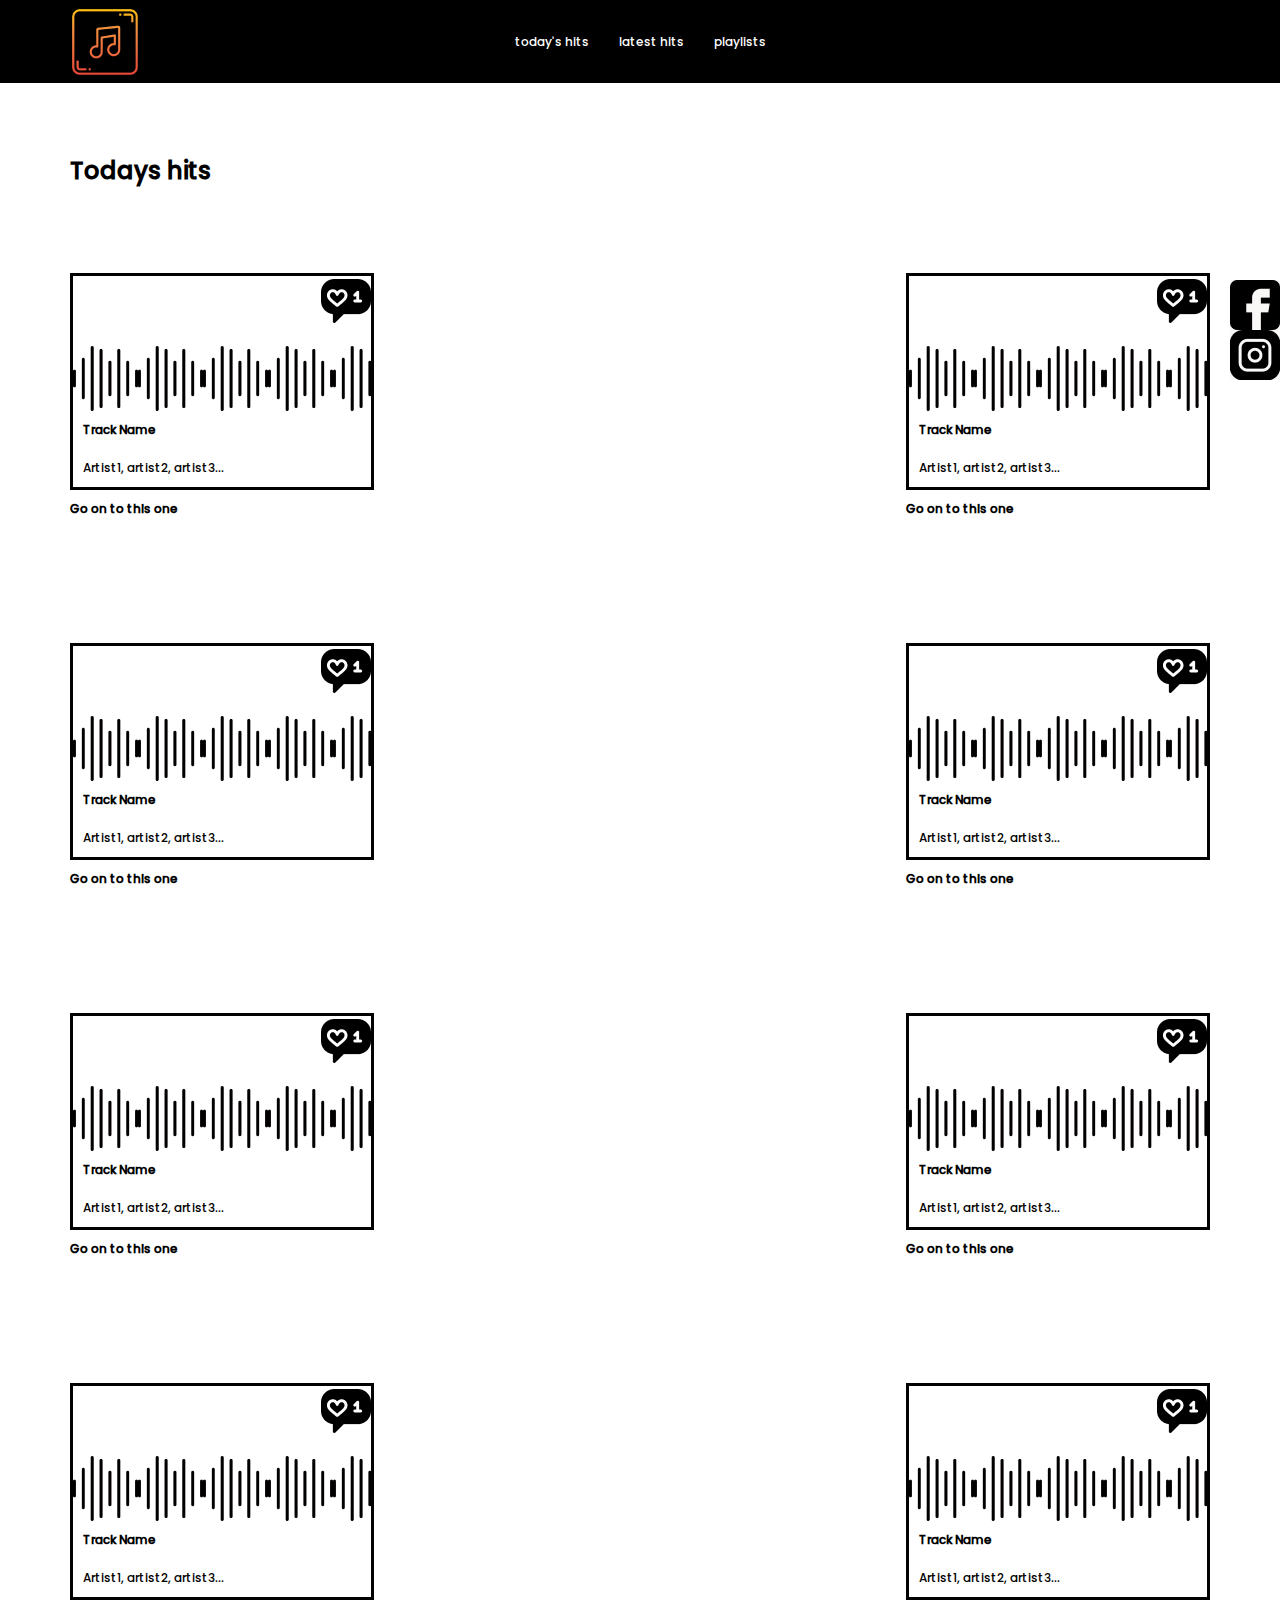
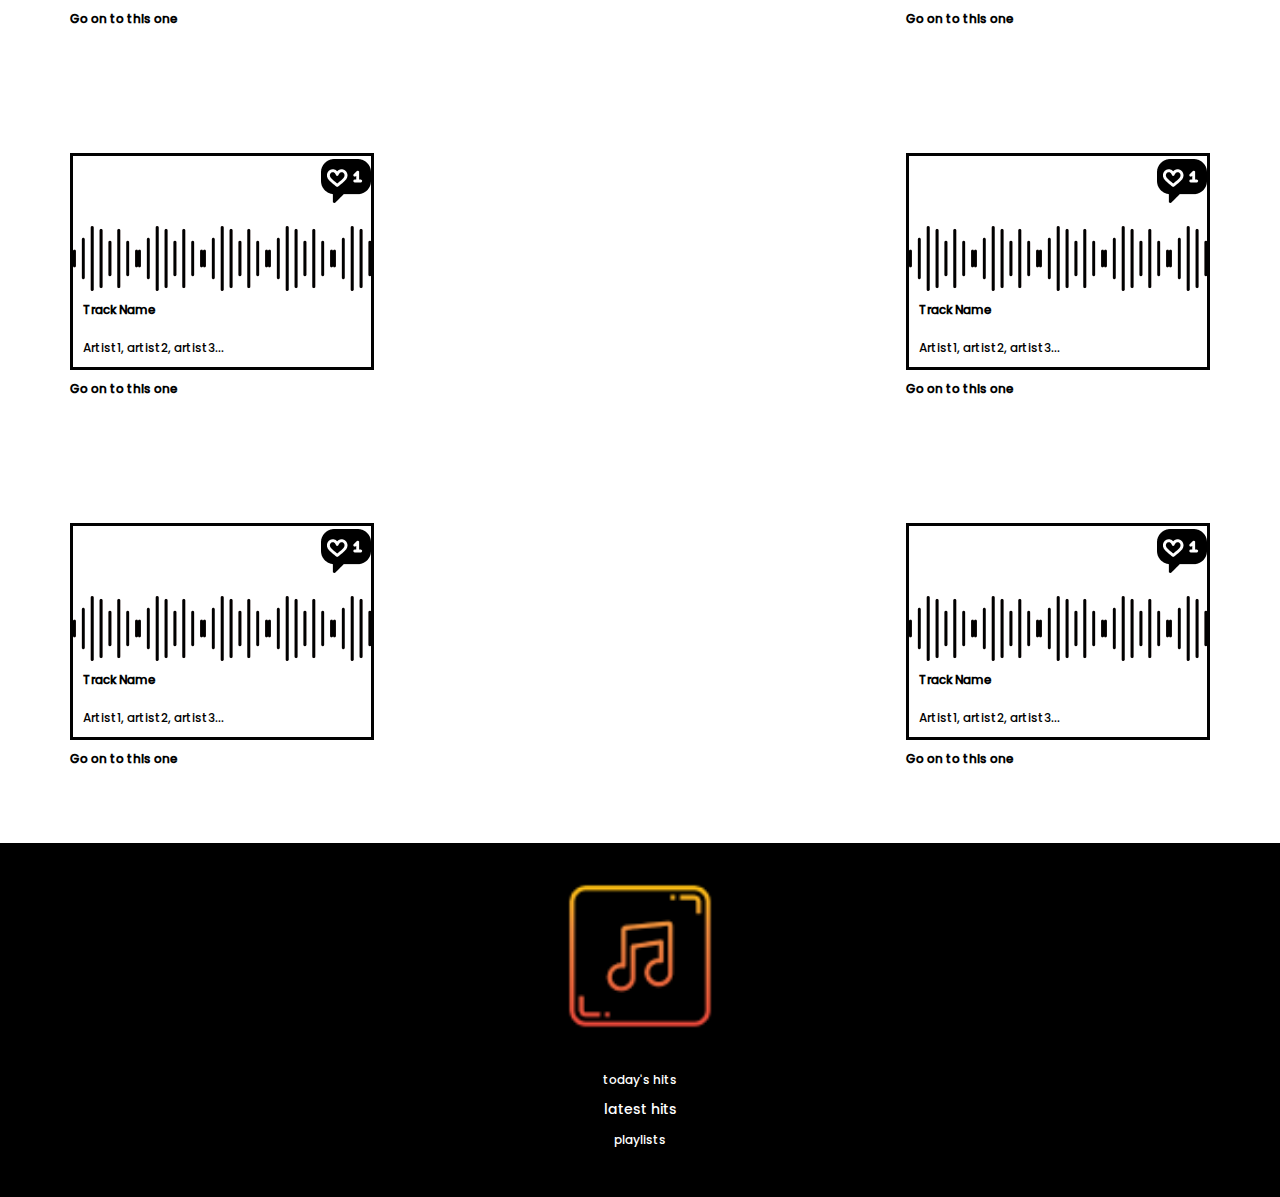
<file: index.html>
<!DOCTYPE html>
<html lang="en">
<head>
    <meta charset="UTF-8">
    <meta http-equiv="X-UA-Compatible" content="IE=edge">
    <meta name="viewport" content="width=device-width, initial-scale=1.0">
    <link rel="stylesheet" href="style/style.css">
    <title>Document</title>
</head>
<body>
    <header class="flex flexic">
        <h1>logo
        </h1>
        <nav>
            <ul class="flex">
                <li><a href="index.html">today's hits</a></li>
                <li>latest hits</li>
                <li><a href="tracks.html">playlists</a></li>
                
                
            </ul>
        </nav>

    </header>
    <main class="flex boxt">
        <h2 class="hits">
            Todays hits
        </h2>
    
    <article class="articler">
        <section>
            <div class="flame flex">
                <div class="flame1"></div>
                <div class="flame2">
                </div>
            </div>
            <h2 class="track">Track Name </h2>
            <p class="track2">Artist1, artist2, artist3...</p>
        </section>
        <h2 class="track3">Go on to this one</h2>
        
        
            
       
    </article> 
    <article class="articler">
        <section>
            <div class="flame flex">
                <div class="flame1"></div>
                <div class="flame2">
                </div>
            </div>
            <h2 class="track">Track Name </h2>
            <p class="track2">Artist1, artist2, artist3...</p>
        </section>
        <h2 class="track3">Go on to this one</h2>
        
            
            
        
    
       
    </article>
    <article class="articler">
        <section>
            <div class="flame flex">
                <div class="flame1"></div>
                <div class="flame2">
                </div>
            </div>
            <h2 class="track">Track Name </h2>
            <p class="track2">Artist1, artist2, artist3...</p>
        </section>
        <h2 class="track3">Go on to this one</h2>
        
            
            
        
    
       
    </article>
    <article class="articler">
        <section>
            <div class="flame flex">
                <div class="flame1"></div>
                <div class="flame2">
                </div>
            </div>
            <h2 class="track">Track Name </h2>
            <p class="track2">Artist1, artist2, artist3...</p>
        </section>
        <h2 class="track3">Go on to this one</h2>
        
            
            
        
    
       
    </article>
    <article class="articler">
        <section>
            <div class="flame flex">
                <div class="flame1"></div>
                <div class="flame2">
                </div>
            </div>
            <h2 class="track">Track Name </h2>
            <p class="track2">Artist1, artist2, artist3...</p>
        </section>
        <h2 class="track3">Go on to this one</h2>
        
            
            
        
    
       
    </article>
    <article class="articler">
        <section>
            <div class="flame flex">
                <div class="flame1"></div>
                <div class="flame2">
                </div>
            </div>
            <h2 class="track">Track Name </h2>
            <p class="track2">Artist1, artist2, artist3...</p>
        </section>
        <h2 class="track3">Go on to this one</h2>
        
            
            
        
    
       
    </article>
    <article class="articler">
        <section>
            <div class="flame flex">
                <div class="flame1"></div>
                <div class="flame2">
                </div>
            </div>
            <h2 class="track">Track Name </h2>
            <p class="track2">Artist1, artist2, artist3...</p>
        </section>
        <h2 class="track3">Go on to this one</h2>
        
            
            
        
    
       
    </article>
    <article class="articler">
        <section>
            <div class="flame flex">
                <div class="flame1"></div>
                <div class="flame2">
                </div>
            </div>
            <h2 class="track">Track Name </h2>
            <p class="track2">Artist1, artist2, artist3...</p>
        </section>
        <h2 class="track3">Go on to this one</h2>
        
            
            
        
    
       
    </article>
    <article class="articler">
        <section>
            <div class="flame flex">
                <div class="flame1"></div>
                <div class="flame2">
                </div>
            </div>
            <h2 class="track">Track Name </h2>
            <p class="track2">Artist1, artist2, artist3...</p>
        </section>
        <h2 class="track3">Go on to this one</h2>
        
            
            
        
    
       
    </article>
    <article class="articler">
        <section>
            <div class="flame flex">
                <div class="flame1"></div>
                <div class="flame2">
                </div>
            </div>
            <h2 class="track">Track Name </h2>
            <p class="track2">Artist1, artist2, artist3...</p>
        </section>
        <h2 class="track3">Go on to this one</h2>
        
            
            
        
    
       
    </article>
    <article class="articler">
        <section>
            <div class="flame flex">
                <div class="flame1"></div>
                <div class="flame2">
                </div>
            </div>
            <h2 class="track">Track Name </h2>
            <p class="track2">Artist1, artist2, artist3...</p>
        </section>
        <h2 class="track3">Go on to this one</h2>
        
            
            
        
    
       
    </article>
    <article class="articler">
        <section>
            <div class="flame flex">
                <div class="flame1"></div>
                <div class="flame2">
                </div>
            </div>
            <h2 class="track">Track Name </h2>
            <p class="track2">Artist1, artist2, artist3...</p>
        </section>
        <h2 class="track3">Go on to this one</h2>
        
        
            
            
        
    
       
    </article>
    
        <div class="socialmedia">
            <div class="fb"></div>
            <div class="inst"></div>
        </div>
            
    </main>
    <footer class="flex random">
        <h2> surati
        </h2>
        <nav>
            <ul>
                <li><a href="index.html">today's hits</a></li>
                <li>latest hits</li>
                <li><a href="tracks.html">playlists</a></li>
            </ul>
        </nav>
    </footer>
    
    
</body>


</html>
</file>
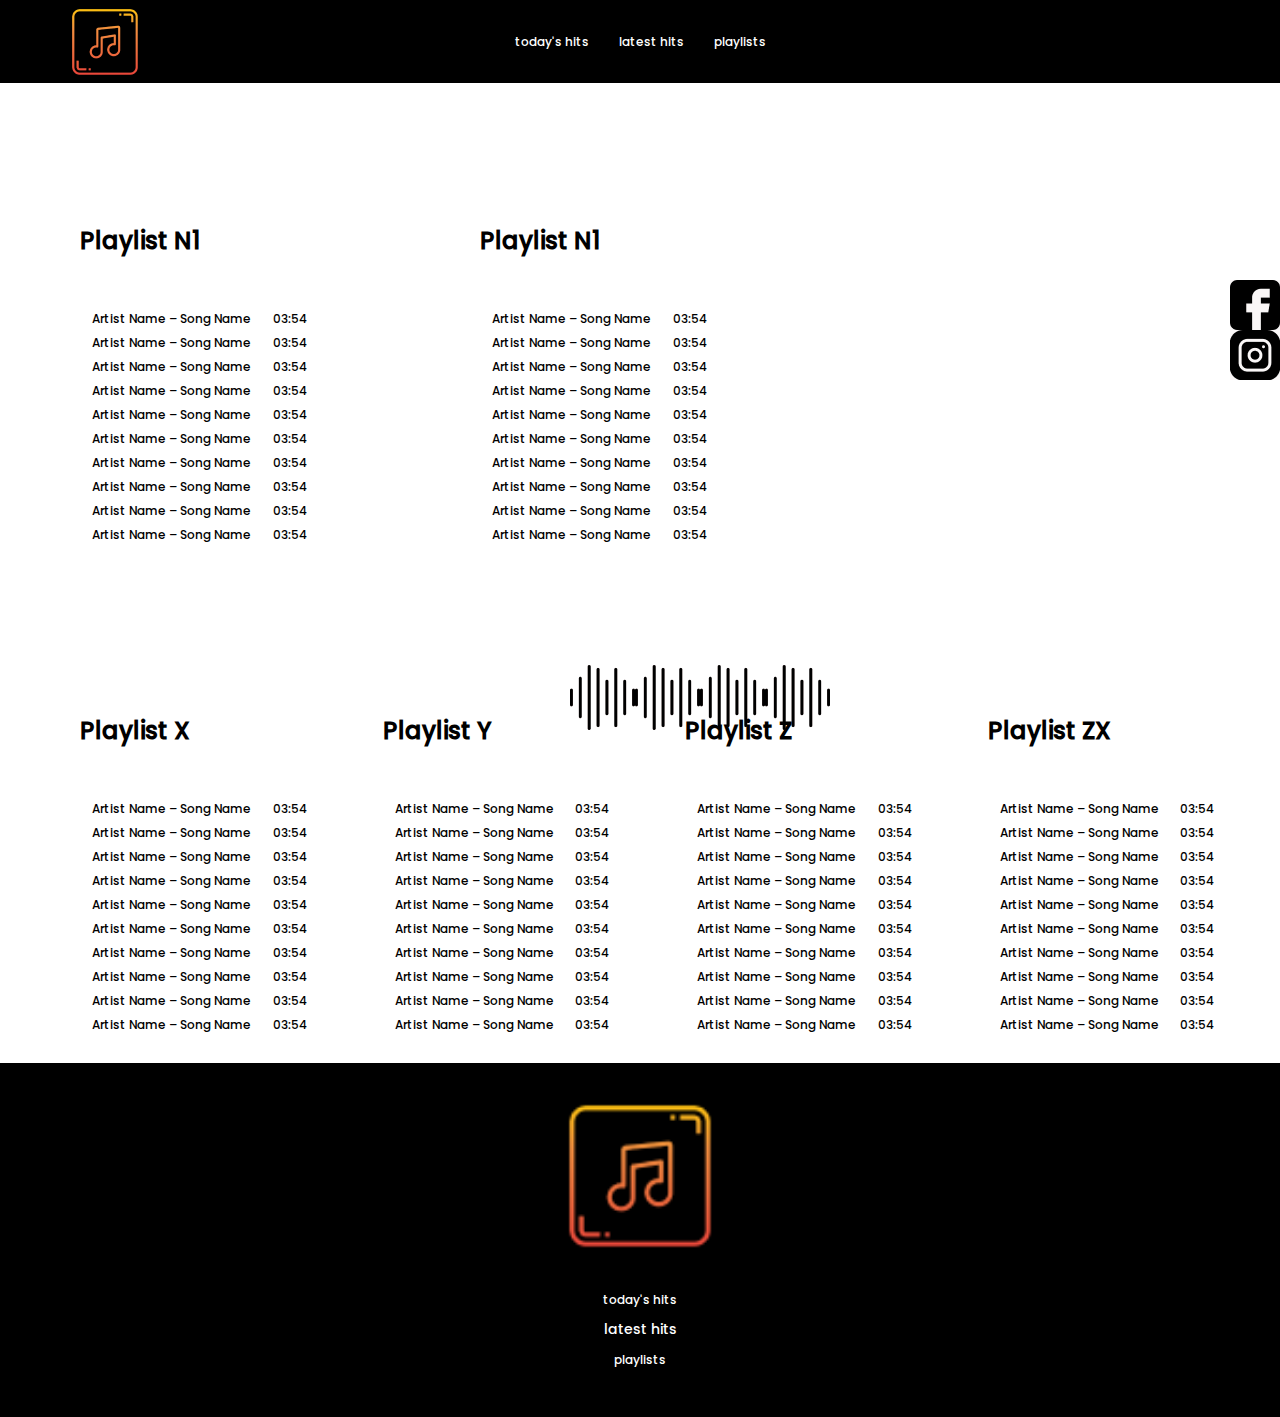
<file: tracks.html>
<!DOCTYPE html>
<html lang="en">
<head>
    <meta charset="UTF-8">
    <meta http-equiv="X-UA-Compatible" content="IE=edge">
    <meta name="viewport" content="width=device-width, initial-scale=1.0">
    <link rel="stylesheet" href="style/style.css">
    <title>track</title>
</head>
<body>
    <header class="flex flexic">
        <h1>logo
        </h1>
        <nav>
            <ul class="flex">
                <li><a href="index.html">today's hits</a></li>
                <li>latest hits</li>
                <li><a href="tracks.html">playlists</a></li>
                
                
            </ul>
        </nav>

    </header>
    <main>
        <div class="radioactive flex marto">
        <article class="rative">
            <h2>Playlist N1</h2>
            <div class="father">
                <div class="sons1">
                    <p>Artist Name <span>&#8211;</span> Song Name </p>
                    
                </div>
                <div class="sons2">
                    <p>03<span>&#58;</span>54</p>
                </div>
                
            </div>
            <div class="father">
                <div class="sons1">
                    <p>Artist Name <span>&#8211;</span> Song Name </p>
                    
                </div>
                <div class="sons2">
                    <p>03<span>&#58;</span>54</p>
                </div>
                
            </div>
            <div class="father">
                <div class="sons1">
                    <p>Artist Name <span>&#8211;</span> Song Name </p>
                    
                </div>
                <div class="sons2">
                    <p>03<span>&#58;</span>54</p>
                </div>
                
            </div>
            <div class="father">
                <div class="sons1">
                    <p>Artist Name <span>&#8211;</span> Song Name </p>
                    
                </div>
                <div class="sons2">
                    <p>03<span>&#58;</span>54</p>
                </div>
                
            </div>
            <div class="father">
                <div class="sons1">
                    <p>Artist Name <span>&#8211;</span> Song Name </p>
                    
                </div>
                <div class="sons2">
                    <p>03<span>&#58;</span>54</p>
                </div>
                
            </div>
            <div class="father">
                <div class="sons1">
                    <p>Artist Name <span>&#8211;</span> Song Name </p>
                    
                </div>
                <div class="sons2">
                    <p>03<span>&#58;</span>54</p>
                </div>
                
            </div>
            <div class="father">
                <div class="sons1">
                    <p>Artist Name <span>&#8211;</span> Song Name </p>
                    
                </div>
                <div class="sons2">
                    <p>03<span>&#58;</span>54</p>
                </div>
                
            </div>
            <div class="father">
                <div class="sons1">
                    <p>Artist Name <span>&#8211;</span> Song Name </p>
                    
                </div>
                <div class="sons2">
                    <p>03<span>&#58;</span>54</p>
                </div>
                
            </div>
            <div class="father">
                <div class="sons1">
                    <p>Artist Name <span>&#8211;</span> Song Name </p>
                    
                </div>
                <div class="sons2">
                    <p>03<span>&#58;</span>54</p>
                </div>
                
            </div>
            <div class="father">
                <div class="sons1">
                    <p>Artist Name <span>&#8211;</span> Song Name </p>
                    
                </div>
                <div class="sons2">
                    <p>03<span>&#58;</span>54</p>
                </div>
                
            </div>

        </article>
        <article class="rative">
            <h2>Playlist N1</h2>
            <div class="father">
                <div class="sons1">
                    <p>Artist Name <span>&#8211;</span> Song Name </p>
                    
                </div>
                <div class="sons2">
                    <p>03<span>&#58;</span>54</p>
                </div>
                
            </div>
            <div class="father">
                <div class="sons1">
                    <p>Artist Name <span>&#8211;</span> Song Name </p>
                    
                </div>
                <div class="sons2">
                    <p>03<span>&#58;</span>54</p>
                </div>
                
            </div>
            <div class="father">
                <div class="sons1">
                    <p>Artist Name <span>&#8211;</span> Song Name </p>
                    
                </div>
                <div class="sons2">
                    <p>03<span>&#58;</span>54</p>
                </div>
                
            </div>
            <div class="father">
                <div class="sons1">
                    <p>Artist Name <span>&#8211;</span> Song Name </p>
                    
                </div>
                <div class="sons2">
                    <p>03<span>&#58;</span>54</p>
                </div>
                
            </div>
            <div class="father">
                <div class="sons1">
                    <p>Artist Name <span>&#8211;</span> Song Name </p>
                    
                </div>
                <div class="sons2">
                    <p>03<span>&#58;</span>54</p>
                </div>
                
            </div>
            <div class="father">
                <div class="sons1">
                    <p>Artist Name <span>&#8211;</span> Song Name </p>
                    
                </div>
                <div class="sons2">
                    <p>03<span>&#58;</span>54</p>
                </div>
                
            </div>
            <div class="father">
                <div class="sons1">
                    <p>Artist Name <span>&#8211;</span> Song Name </p>
                    
                </div>
                <div class="sons2">
                    <p>03<span>&#58;</span>54</p>
                </div>
                
            </div>
            <div class="father">
                <div class="sons1">
                    <p>Artist Name <span>&#8211;</span> Song Name </p>
                    
                </div>
                <div class="sons2">
                    <p>03<span>&#58;</span>54</p>
                </div>
                
            </div>
            <div class="father">
                <div class="sons1">
                    <p>Artist Name <span>&#8211;</span> Song Name </p>
                    
                </div>
                <div class="sons2">
                    <p>03<span>&#58;</span>54</p>
                </div>
                
            </div>
            <div class="father">
                <div class="sons1">
                    <p>Artist Name <span>&#8211;</span> Song Name </p>
                    
                </div>
                <div class="sons2">
                    <p>03<span>&#58;</span>54</p>
                </div>
                
            </div>

        </article>
    </div>
        <div class="flame2 flame5">
        </div>
        <div class="radioactive flex marto">
            <article class="rative">
                <h2>Playlist X</h2>
                <div class="father">
                    <div class="sons1">
                        <p>Artist Name <span>&#8211;</span> Song Name </p>
                        
                    </div>
                    <div class="sons2">
                        <p>03<span>&#58;</span>54</p>
                    </div>
                    
                </div>
                <div class="father">
                    <div class="sons1">
                        <p>Artist Name <span>&#8211;</span> Song Name </p>
                        
                    </div>
                    <div class="sons2">
                        <p>03<span>&#58;</span>54</p>
                    </div>
                    
                </div>
                <div class="father">
                    <div class="sons1">
                        <p>Artist Name <span>&#8211;</span> Song Name </p>
                        
                    </div>
                    <div class="sons2">
                        <p>03<span>&#58;</span>54</p>
                    </div>
                    
                </div>
                <div class="father">
                    <div class="sons1">
                        <p>Artist Name <span>&#8211;</span> Song Name </p>
                        
                    </div>
                    <div class="sons2">
                        <p>03<span>&#58;</span>54</p>
                    </div>
                    
                </div>
                <div class="father">
                    <div class="sons1">
                        <p>Artist Name <span>&#8211;</span> Song Name </p>
                        
                    </div>
                    <div class="sons2">
                        <p>03<span>&#58;</span>54</p>
                    </div>
                    
                </div>
                <div class="father">
                    <div class="sons1">
                        <p>Artist Name <span>&#8211;</span> Song Name </p>
                        
                    </div>
                    <div class="sons2">
                        <p>03<span>&#58;</span>54</p>
                    </div>
                    
                </div>
                <div class="father">
                    <div class="sons1">
                        <p>Artist Name <span>&#8211;</span> Song Name </p>
                        
                    </div>
                    <div class="sons2">
                        <p>03<span>&#58;</span>54</p>
                    </div>
                    
                </div>
                <div class="father">
                    <div class="sons1">
                        <p>Artist Name <span>&#8211;</span> Song Name </p>
                        
                    </div>
                    <div class="sons2">
                        <p>03<span>&#58;</span>54</p>
                    </div>
                    
                </div>
                <div class="father">
                    <div class="sons1">
                        <p>Artist Name <span>&#8211;</span> Song Name </p>
                        
                    </div>
                    <div class="sons2">
                        <p>03<span>&#58;</span>54</p>
                    </div>
                    
                </div>
                <div class="father">
                    <div class="sons1">
                        <p>Artist Name <span>&#8211;</span> Song Name </p>
                        
                    </div>
                    <div class="sons2">
                        <p>03<span>&#58;</span>54</p>
                    </div>
                    
                </div>
    
            </article>
            <article class="rative">
                <h2>Playlist Y</h2>
                <div class="father">
                    <div class="sons1">
                        <p>Artist Name <span>&#8211;</span> Song Name </p>
                        
                    </div>
                    <div class="sons2">
                        <p>03<span>&#58;</span>54</p>
                    </div>
                    
                </div>
                <div class="father">
                    <div class="sons1">
                        <p>Artist Name <span>&#8211;</span> Song Name </p>
                        
                    </div>
                    <div class="sons2">
                        <p>03<span>&#58;</span>54</p>
                    </div>
                    
                </div>
                <div class="father">
                    <div class="sons1">
                        <p>Artist Name <span>&#8211;</span> Song Name </p>
                        
                    </div>
                    <div class="sons2">
                        <p>03<span>&#58;</span>54</p>
                    </div>
                    
                </div>
                <div class="father">
                    <div class="sons1">
                        <p>Artist Name <span>&#8211;</span> Song Name </p>
                        
                    </div>
                    <div class="sons2">
                        <p>03<span>&#58;</span>54</p>
                    </div>
                    
                </div>
                <div class="father">
                    <div class="sons1">
                        <p>Artist Name <span>&#8211;</span> Song Name </p>
                        
                    </div>
                    <div class="sons2">
                        <p>03<span>&#58;</span>54</p>
                    </div>
                    
                </div>
                <div class="father">
                    <div class="sons1">
                        <p>Artist Name <span>&#8211;</span> Song Name </p>
                        
                    </div>
                    <div class="sons2">
                        <p>03<span>&#58;</span>54</p>
                    </div>
                    
                </div>
                <div class="father">
                    <div class="sons1">
                        <p>Artist Name <span>&#8211;</span> Song Name </p>
                        
                    </div>
                    <div class="sons2">
                        <p>03<span>&#58;</span>54</p>
                    </div>
                    
                </div>
                <div class="father">
                    <div class="sons1">
                        <p>Artist Name <span>&#8211;</span> Song Name </p>
                        
                    </div>
                    <div class="sons2">
                        <p>03<span>&#58;</span>54</p>
                    </div>
                    
                </div>
                <div class="father">
                    <div class="sons1">
                        <p>Artist Name <span>&#8211;</span> Song Name </p>
                        
                    </div>
                    <div class="sons2">
                        <p>03<span>&#58;</span>54</p>
                    </div>
                    
                </div>
                <div class="father">
                    <div class="sons1">
                        <p>Artist Name <span>&#8211;</span> Song Name </p>
                        
                    </div>
                    <div class="sons2">
                        <p>03<span>&#58;</span>54</p>
                    </div>
                    
                </div>
    
            </article>
            <article class="rative">
                <h2>Playlist Z</h2>
                <div class="father">
                    <div class="sons1">
                        <p>Artist Name <span>&#8211;</span> Song Name </p>
                        
                    </div>
                    <div class="sons2">
                        <p>03<span>&#58;</span>54</p>
                    </div>
                    
                </div>
                <div class="father">
                    <div class="sons1">
                        <p>Artist Name <span>&#8211;</span> Song Name </p>
                        
                    </div>
                    <div class="sons2">
                        <p>03<span>&#58;</span>54</p>
                    </div>
                    
                </div>
                <div class="father">
                    <div class="sons1">
                        <p>Artist Name <span>&#8211;</span> Song Name </p>
                        
                    </div>
                    <div class="sons2">
                        <p>03<span>&#58;</span>54</p>
                    </div>
                    
                </div>
                <div class="father">
                    <div class="sons1">
                        <p>Artist Name <span>&#8211;</span> Song Name </p>
                        
                    </div>
                    <div class="sons2">
                        <p>03<span>&#58;</span>54</p>
                    </div>
                    
                </div>
                <div class="father">
                    <div class="sons1">
                        <p>Artist Name <span>&#8211;</span> Song Name </p>
                        
                    </div>
                    <div class="sons2">
                        <p>03<span>&#58;</span>54</p>
                    </div>
                    
                </div>
                <div class="father">
                    <div class="sons1">
                        <p>Artist Name <span>&#8211;</span> Song Name </p>
                        
                    </div>
                    <div class="sons2">
                        <p>03<span>&#58;</span>54</p>
                    </div>
                    
                </div>
                <div class="father">
                    <div class="sons1">
                        <p>Artist Name <span>&#8211;</span> Song Name </p>
                        
                    </div>
                    <div class="sons2">
                        <p>03<span>&#58;</span>54</p>
                    </div>
                    
                </div>
                <div class="father">
                    <div class="sons1">
                        <p>Artist Name <span>&#8211;</span> Song Name </p>
                        
                    </div>
                    <div class="sons2">
                        <p>03<span>&#58;</span>54</p>
                    </div>
                    
                </div>
                <div class="father">
                    <div class="sons1">
                        <p>Artist Name <span>&#8211;</span> Song Name </p>
                        
                    </div>
                    <div class="sons2">
                        <p>03<span>&#58;</span>54</p>
                    </div>
                    
                </div>
                <div class="father">
                    <div class="sons1">
                        <p>Artist Name <span>&#8211;</span> Song Name </p>
                        
                    </div>
                    <div class="sons2">
                        <p>03<span>&#58;</span>54</p>
                    </div>
                    
                </div>
    
            </article>
            <article class="rative">
                <h2>Playlist ZX</h2>
                <div class="father">
                    <div class="sons1">
                        <p>Artist Name <span>&#8211;</span> Song Name </p>
                        
                    </div>
                    <div class="sons2">
                        <p>03<span>&#58;</span>54</p>
                    </div>
                    
                </div>
                <div class="father">
                    <div class="sons1">
                        <p>Artist Name <span>&#8211;</span> Song Name </p>
                        
                    </div>
                    <div class="sons2">
                        <p>03<span>&#58;</span>54</p>
                    </div>
                    
                </div>
                <div class="father">
                    <div class="sons1">
                        <p>Artist Name <span>&#8211;</span> Song Name </p>
                        
                    </div>
                    <div class="sons2">
                        <p>03<span>&#58;</span>54</p>
                    </div>
                    
                </div>
                <div class="father">
                    <div class="sons1">
                        <p>Artist Name <span>&#8211;</span> Song Name </p>
                        
                    </div>
                    <div class="sons2">
                        <p>03<span>&#58;</span>54</p>
                    </div>
                    
                </div>
                <div class="father">
                    <div class="sons1">
                        <p>Artist Name <span>&#8211;</span> Song Name </p>
                        
                    </div>
                    <div class="sons2">
                        <p>03<span>&#58;</span>54</p>
                    </div>
                    
                </div>
                <div class="father">
                    <div class="sons1">
                        <p>Artist Name <span>&#8211;</span> Song Name </p>
                        
                    </div>
                    <div class="sons2">
                        <p>03<span>&#58;</span>54</p>
                    </div>
                    
                </div>
                <div class="father">
                    <div class="sons1">
                        <p>Artist Name <span>&#8211;</span> Song Name </p>
                        
                    </div>
                    <div class="sons2">
                        <p>03<span>&#58;</span>54</p>
                    </div>
                    
                </div>
                <div class="father">
                    <div class="sons1">
                        <p>Artist Name <span>&#8211;</span> Song Name </p>
                        
                    </div>
                    <div class="sons2">
                        <p>03<span>&#58;</span>54</p>
                    </div>
                    
                </div>
                <div class="father">
                    <div class="sons1">
                        <p>Artist Name <span>&#8211;</span> Song Name </p>
                        
                    </div>
                    <div class="sons2">
                        <p>03<span>&#58;</span>54</p>
                    </div>
                    
                </div>
                <div class="father">
                    <div class="sons1">
                        <p>Artist Name <span>&#8211;</span> Song Name </p>
                        
                    </div>
                    <div class="sons2">
                        <p>03<span>&#58;</span>54</p>
                    </div>
                    
                </div>
    
            </article>

        </div>
        <div class="socialmedia">
            <div class="fb"></div>
            <div class="inst"></div>
        </div>

        
    </main>
    <footer class="flex random">
        <h2>surati</h2>
        <nav>
            <ul>
                <li><a href="index.html">today's hits</a></li>
                <li>latest hits</li>
                <li><a href="tracks.html">playlists</a></li>
                
            </ul>
        </nav>
    </footer>
    
</body>
</html>
</file>
<file: style/style.css>
*{
    margin: 0;
    padding: 0;
    box-sizing: border-box;
    list-style-type: none;
    text-decoration: none;
    font-size: 12px ;
    font-family: popin;
    color: #000000;
}
@font-face {
    font-family: popin;
    src: url(../font/Poppins-Medium.ttf);
}
.flex{
    display: flex;
    align-items: center;
    justify-content: space-between;
}
.flexic {
    background-color: #000000;
    justify-content: space-evenly;
    width: 100%;
    height: 83px;
}


.flexic h1{
    background-image: url(../img/music-note\ 1.png);
    width: 70px;
    height: 70px;
    position: absolute;
    left: 70px;
    content-visibility: hidden;
    
}
header nav ul li , a{
    color: #ffffff;
    padding: 10px;
    
}
header nav ul li{
    padding: 10px;
}
header nav  ul li:hover{
    text-decoration: underline;
    cursor: pointer;

}
main {
    background-color: #ffffff;
    
}
.hits{
    width: 100%;
    height: 28px;
    padding: 70px;
    font-size: 24px;

    
    
}
/* -------------------------------- aq iwyeba article */

.articler{
    width: 304px;
    height: 270px;
    /* border: solid #010101; */
    margin: 50px 70px;
    
    
    
}
.articler section{
    border: solid #010101;
    
    
}

.flame{

    background-color: #ffffff;
    width: 100%;
    height: 135px;
    position: relative;
    flex-direction: column-reverse;
    
    
}
.articler section:hover{
    box-shadow: 0 0 10px #a49b9b;

}
.flame1{
    background-image: url(../img/like\ 1.png);
    width: 50px;
    height: 50px;
    position: absolute;
    top: 0;
    right: 0;
    
}
.flame1:hover{
    width: 50px;
    height: 50px; 
    background-image: url(../img/like\ 2.png);  
    cursor: pointer;
}
.flame2{
    background-image: url(../img/sound\ 1.png);
    width: 100%;
    height: 65px;
    background-repeat: repeat-x;
    
    
}
.track{
    padding: 10px;
}
.track2{
    padding: 10px;
}
.track3{
    margin-top: 10px;
    color: #010101;
    
}

.track3:hover{
    text-decoration: underline;
    cursor: pointer;
}
.boxt{
    flex-wrap: wrap;
}

.socialmedia{
    width: 50px;
    height: 100px;
    background-color: #faf7f7;
    position: fixed;
    top: 280px;
    right: 0;
}
.fb{
    background-image: url(../img/fb\ 1.png);
    width: 50px;
    height: 50px;
}
.inst{
    background-image: url(../img/instagram\ 1.png);
    width: 50px;
    height: 50px;
}
.fb:hover{
    background-image: url(../img/facebook.png);
    cursor: pointer;
}
.inst:hover{
    background-image: url(../img/instagram.png);
    cursor: pointer;
    
}


/* aq iwyeba track .html--------
 */
 .rative{
    width: 400px;
    height: 360px;
    
    padding: 10px;
 }
 .rative h2{
    font-size: 24px;
    margin-bottom: 40px;

 }
 .father{
    width: 250px;
    height: 20px;
    
    display: flex;
    padding: 12px;
 }
 .sons1{
    width: 80%;
    height: 20px;
 }
 .sons2{
    width: 20%;
    height: 20px;
    
 }
 .marto{
    justify-content: flex-start;
 }
 .flame5{
    
    width: 260px;
    position: absolute;
    bottom: 170px;
    left: 570px;  
    
 }
 .radioactive{
    
    margin-top: 130px;
    margin-left: 70px;
    
 }



 /* futeri------ */
 .random{
    background-color: #000000;
    width: 100%;
    height: 354px;
    flex-direction: column;
    align-items: center;
    justify-content: space-evenly;
   
 
 }
 .random h2{
    background-image: url(../img/music-note\ 1.png);
    background-size: 150px;
    width: 150px;
    height: 150px;
    content-visibility: hidden;

 }
 .random nav ul li{
    color: #ffffff;
    font-size: 14px;
 }
 .random nav ul li{
    width: 120px;
    height: 30px;
    
 }
 .random nav:nth-child(2){
    text-align: center;
 }
 .random nav ul li:hover{
    text-decoration: underline;
    cursor: pointer;
 }
</file>
